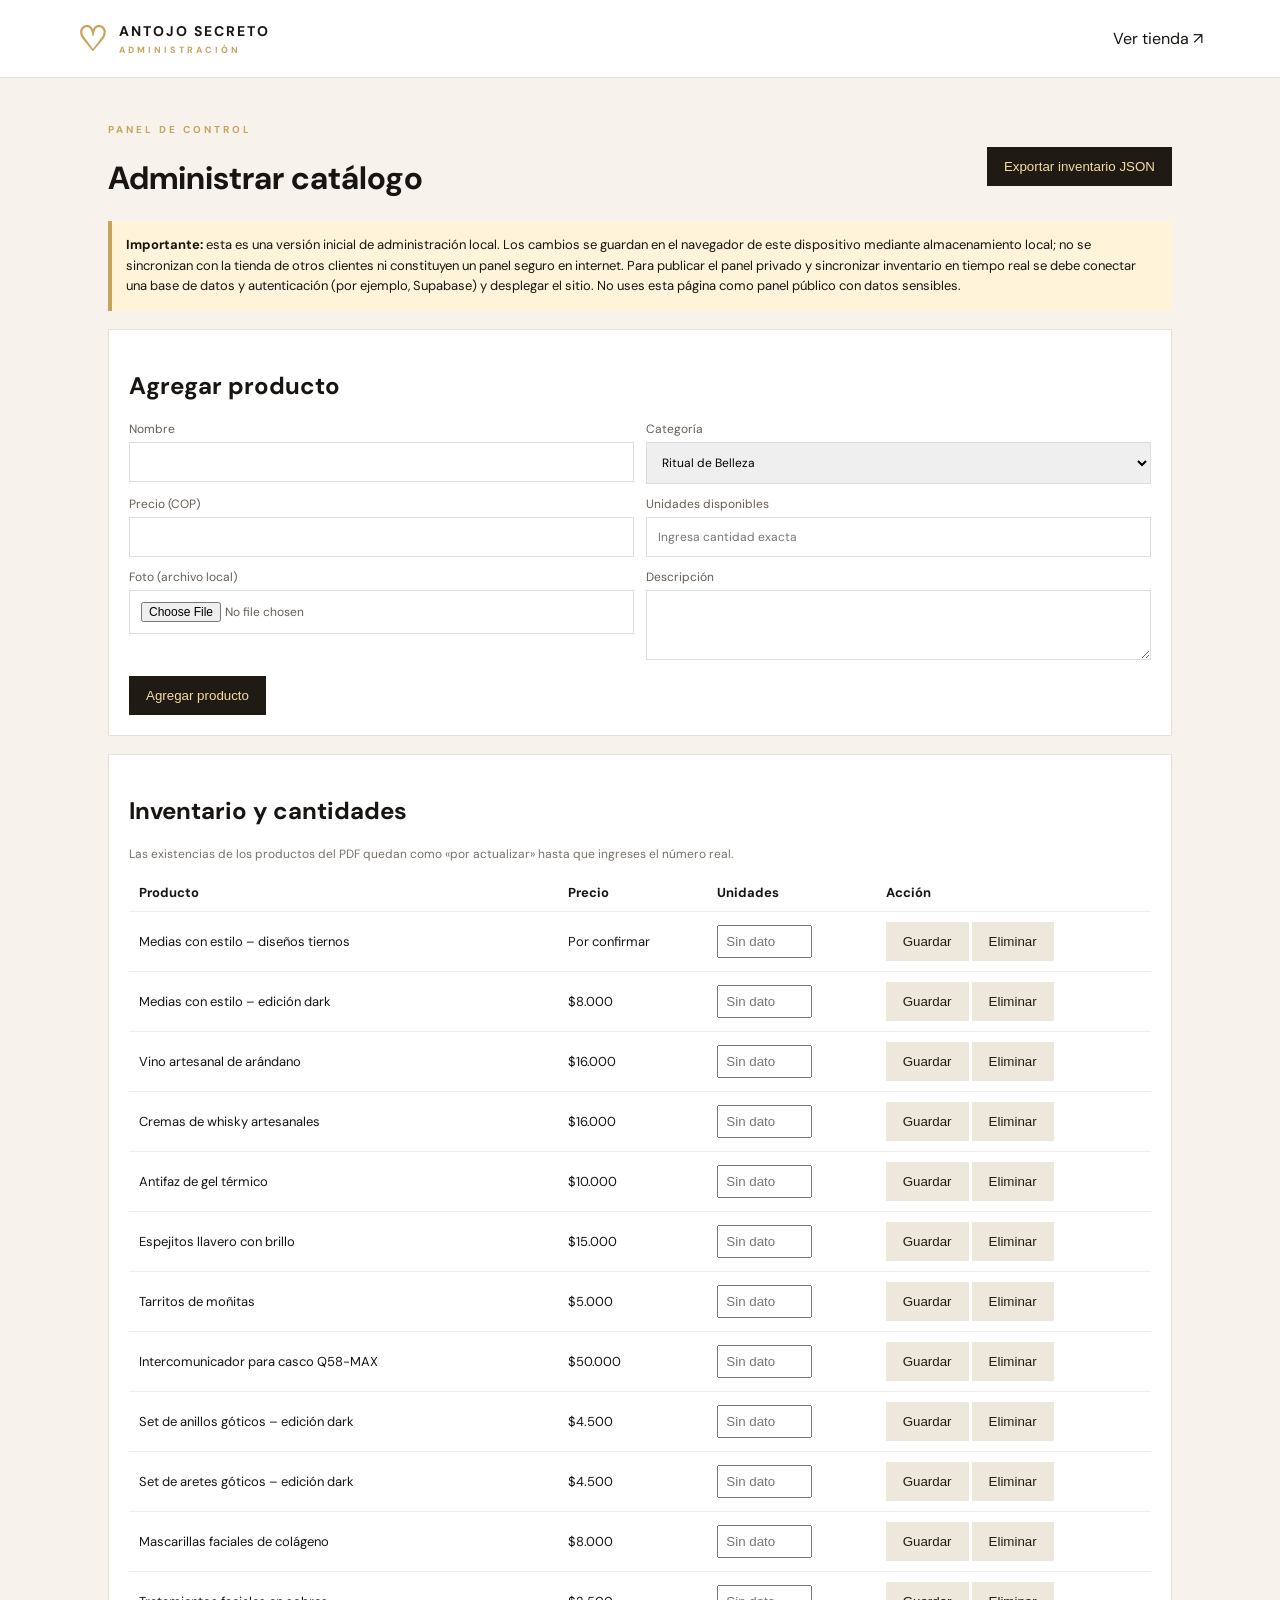
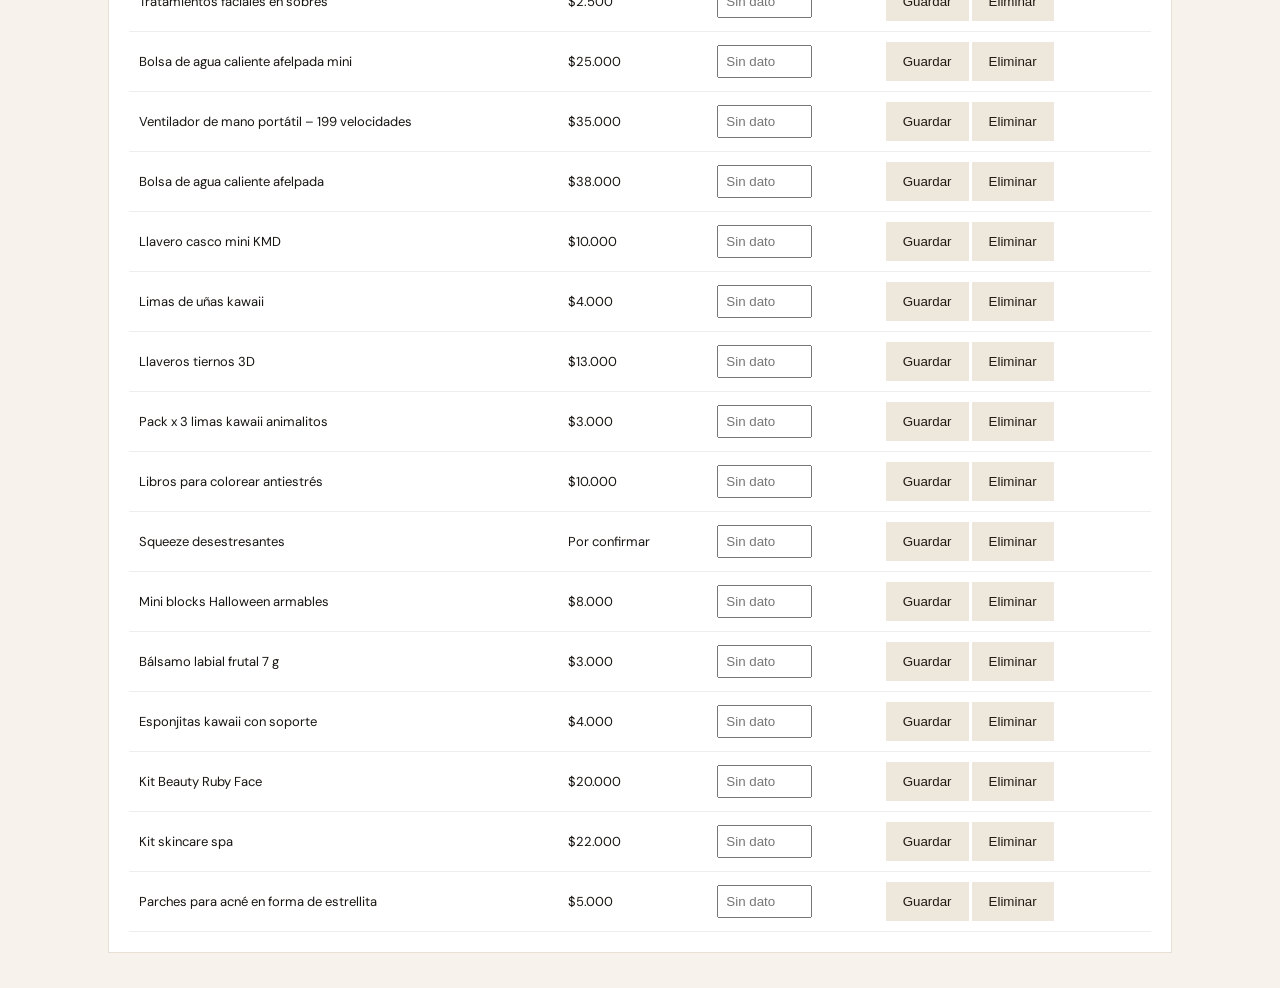
<file: admin.html>
<!doctype html><html lang="es"><head><meta charset="utf-8"><meta name="viewport" content="width=device-width,initial-scale=1"><title>Administración | Antojo Secreto</title><link rel="stylesheet" href="styles.css"><style>
body{background:#f7f3ec}.admin{max-width:1100px;margin:35px auto;padding:0 18px}.admin-head{display:flex;justify-content:space-between;align-items:center;gap:12px;flex-wrap:wrap}.panel{background:white;border:1px solid #e9e1d5;padding:20px;margin:18px 0}.notice{background:#fff4d9;border-left:4px solid #c7a45c;padding:14px;font-size:13px;line-height:1.6}.formgrid{display:grid;grid-template-columns:repeat(2,1fr);gap:12px}.formgrid label{font-size:12px;color:#655d53}.formgrid input,.formgrid select,.formgrid textarea{width:100%;padding:11px;border:1px solid #ddd;margin-top:5px;font:inherit}.formgrid textarea{min-height:70px}.admin button{border:0;background:#201a14;color:#f5dca7;padding:12px 17px;cursor:pointer}.admin button.secondary{background:#eee7dc;color:#211b15}.admin table{width:100%;border-collapse:collapse;font-size:13px}.admin td,.admin th{padding:10px;border-bottom:1px solid #eee;text-align:left}.admin td input{width:95px;padding:7px}.tablewrap{overflow:auto}@media(max-width:600px){.formgrid{grid-template-columns:1fr}}</style></head><body><header class="topbar"><a class="brand" href="index.html"><span class="brand-mark">♡</span><span>ANTOJO SECRETO<small>ADMINISTRACIÓN</small></span></a><a href="index.html">Ver tienda ↗</a></header><main class="admin"><div class="admin-head"><div><p class="eyebrow">PANEL DE CONTROL</p><h1>Administrar catálogo</h1></div><button id="export">Exportar inventario JSON</button></div><div class="notice"><b>Importante:</b> esta es una versión inicial de administración local. Los cambios se guardan en el navegador de este dispositivo mediante almacenamiento local; no se sincronizan con la tienda de otros clientes ni constituyen un panel seguro en internet. Para publicar el panel privado y sincronizar inventario en tiempo real se debe conectar una base de datos y autenticación (por ejemplo, Supabase) y desplegar el sitio. No uses esta página como panel público con datos sensibles.</div><section class="panel"><h2>Agregar producto</h2><form id="form" class="formgrid"><label>Nombre<input name="name" required></label><label>Categoría<select name="category"><option>Ritual de Belleza</option><option>Estilo & Encanto</option><option>Brindis con Estilo</option><option>Dulce Tentación</option><option>Pasión & Complicidad</option><option>Detalles que Enamoran</option></select></label><label>Precio (COP)<input name="price" type="number" min="0"></label><label>Unidades disponibles<input name="stock" type="number" min="0" placeholder="Ingresa cantidad exacta"></label><label>Foto (archivo local)<input name="photo" type="file" accept="image/*"></label><label>Descripción<textarea name="description"></textarea></label><div><button>Agregar producto</button></div></form></section><section class="panel"><h2>Inventario y cantidades</h2><p class="muted">Las existencias de los productos del PDF quedan como «por actualizar» hasta que ingreses el número real.</p><div class="tablewrap"><table><thead><tr><th>Producto</th><th>Precio</th><th>Unidades</th><th>Acción</th></tr></thead><tbody id="rows"></tbody></table></div></section></main><script>
let data=[];async function load(){data=JSON.parse(localStorage.getItem("antojoProducts")||"null")||await fetch("products.json").then(r=>r.json());draw()}function save(){localStorage.setItem("antojoProducts",JSON.stringify(data));draw()}function draw(){document.querySelector("#rows").innerHTML=data.map((p,i)=>`<tr><td>${p.name}</td><td>${p.price==null?"Por confirmar":"$"+p.price.toLocaleString("es-CO")}</td><td><input type="number" min="0" data-stock="${i}" value="${p.stock??""}" placeholder="Sin dato"></td><td><button class="secondary" data-save="${i}">Guardar</button> <button class="secondary" data-delete="${i}">Eliminar</button></td></tr>`).join("")}document.querySelector("#rows").addEventListener("click",e=>{if(e.target.dataset.save!==undefined){const i=+e.target.dataset.save, v=e.target.closest("tr").querySelector("input").value;data[i].stock=v===""?null:Number(v);save()}if(e.target.dataset.delete!==undefined){data.splice(+e.target.dataset.delete,1);save()}});document.querySelector("#form").addEventListener("submit",async e=>{e.preventDefault();const f=e.target,fd=new FormData(f);const p={id:"nuevo-"+Date.now(),name:fd.get("name"),category:fd.get("category"),price:fd.get("price")===""?null:Number(fd.get("price")),stock:fd.get("stock")===""?null:Number(fd.get("stock")),description:fd.get("description"),page:1};const file=f.elements.photo.files[0];if(file){p.imageData=await new Promise(res=>{const r=new FileReader();r.onload=()=>res(r.result);r.readAsDataURL(file)})}data.push(p);save();f.reset()});document.querySelector("#export").onclick=()=>{const a=document.createElement("a"),b=new Blob([JSON.stringify(data,null,2)],{type:"application/json"});a.href=URL.createObjectURL(b);a.download="antojo-inventario.json";a.click();URL.revokeObjectURL(a.href)};load();</script></body></html>
</file>
<file: styles.css>
@import url('https://fonts.googleapis.com/css2?family=DM+Sans:wght@400;500;600;700&family=Playfair+Display:ital,wght@0,500;0,600;1,500;1,600&display=swap');
:root{--ink:#171411;--gold:#c7a45c;--cream:#f7f3ec;--muted:#77716a;--line:#e9e1d5}*{box-sizing:border-box}html{scroll-behavior:smooth}body{margin:0;color:var(--ink);font-family:'DM Sans',sans-serif;background:#fff}a{color:inherit;text-decoration:none}.topbar{height:78px;padding:0 6vw;display:flex;align-items:center;justify-content:space-between;border-bottom:1px solid var(--line);background:#fff;position:sticky;top:0;z-index:5}.brand{display:flex;gap:10px;align-items:center;font-weight:700;letter-spacing:2px;font-size:14px}.brand-mark{font-family:Georgia;color:var(--gold);font-size:34px}.brand small,.footer-brand small{display:block;font-size:9px;letter-spacing:3px;color:var(--gold);margin-top:4px}.topbar nav{display:flex;gap:28px;font-size:13px}.social{border:1px solid var(--gold);padding:10px 16px;border-radius:30px;font-size:12px}.hero{background:#171411;color:white;min-height:510px;padding:55px 9vw;display:grid;grid-template-columns:1.15fr .85fr;align-items:center;gap:5vw}.eyebrow{font-size:10px;letter-spacing:3px;color:var(--gold);font-weight:700}.hero h1{font:clamp(40px,5vw,66px)/1.12 'Playfair Display',serif;margin:16px 0}.hero h1 em,h2 em{color:var(--gold);font-weight:500}.hero-copy>p:not(.eyebrow){max-width:490px;color:#d3cec5;line-height:1.8}.gold-btn{display:inline-block;background:var(--gold);color:#171411;padding:14px 24px;border-radius:3px;margin-top:18px;font-weight:700;font-size:12px}.hero-art{display:flex;justify-content:center}.hero-art img{width:min(100%,330px);max-height:390px;object-fit:contain;border:1px solid #6f572b;border-radius:4px}.intro{max-width:850px;margin:80px auto;padding:0 24px;text-align:center}.intro h2,.catalog h2,.payments h2{font:clamp(30px,4vw,43px) 'Playfair Display',serif;margin:12px 0 24px}.intro p:not(.eyebrow){line-height:1.9;color:#5e5851}.catalog{background:var(--cream);padding:65px 6vw}.catalog-head{display:flex;align-items:end;justify-content:space-between;gap:24px;flex-wrap:wrap}.catalog h2{margin-bottom:0}.search-wrap{display:flex;gap:8px}.search-wrap input,.search-wrap select{background:#fff;border:1px solid var(--line);padding:13px 14px;min-width:190px;font:inherit;border-radius:3px}.category-links{display:flex;gap:9px;flex-wrap:wrap;margin:28px 0}.category-links button{border:1px solid #d7c9b1;background:transparent;padding:9px 13px;border-radius:30px;cursor:pointer;font-size:11px}.category-links button.active{background:#211b15;color:#f5dca7;border-color:#211b15}.products{display:grid;grid-template-columns:repeat(4,minmax(0,1fr));gap:18px}.product{background:#fff;border:1px solid var(--line);padding:12px;display:flex;flex-direction:column}.product img{width:100%;height:245px;object-fit:contain;background:#f6f2eb}.product h3{font:18px 'Playfair Display',serif;margin:13px 0 7px}.product p{font-size:12px;line-height:1.6;color:var(--muted);margin:0 0 10px}.price{font-weight:700;font-size:18px;margin-top:auto}.promo{font-size:11px;color:#9a7537;margin:4px 0}.stock{font-size:11px;margin:9px 0;color:#6c675f}.buy{background:#1e1913;color:#f5dca7;text-align:center;padding:12px;margin-top:5px;font-weight:700;font-size:11px;letter-spacing:1px}.payments{text-align:center;padding:70px 20px}.pay-grid{display:flex;justify-content:center;gap:12px;flex-wrap:wrap}.pay-grid span{padding:14px 22px;border:1px solid var(--line);font-weight:600;font-size:13px}.muted{color:var(--muted);font-size:12px}footer{background:#171411;color:#eee;text-align:center;padding:42px 20px}.footer-brand{font:22px 'Playfair Display',serif;letter-spacing:2px}.footer-links{display:flex;justify-content:center;gap:22px;margin:20px}.footer-links a{color:var(--gold);font-size:12px}.whatsapp-float{position:fixed;right:20px;bottom:20px;background:#168b51;color:#fff;padding:14px 19px;border-radius:30px;font-weight:700;font-size:12px;box-shadow:0 5px 20px #0003;z-index:6}.empty{grid-column:1/-1;text-align:center;padding:40px;color:var(--muted)}@media(max-width:900px){.products{grid-template-columns:repeat(3,1fr)}.hero{padding:45px 6vw}.product img{height:220px}}@media(max-width:650px){.topbar{padding:0 16px;height:66px}.topbar nav{display:none}.social{font-size:10px;padding:8px}.hero{grid-template-columns:1fr;text-align:center;padding:42px 22px}.hero-copy>p:not(.eyebrow){margin:auto}.hero-art img{width:220px;max-height:250px}.intro{margin:55px auto}.catalog{padding:45px 15px}.catalog-head{display:block}.search-wrap{margin-top:20px;flex-direction:column}.search-wrap input,.search-wrap select{width:100%}.products{grid-template-columns:repeat(2,minmax(0,1fr));gap:10px}.product{padding:8px}.product img{height:180px}.product h3{font-size:16px}.footer-links{gap:14px}.whatsapp-float{right:12px;bottom:12px}}
</file>
